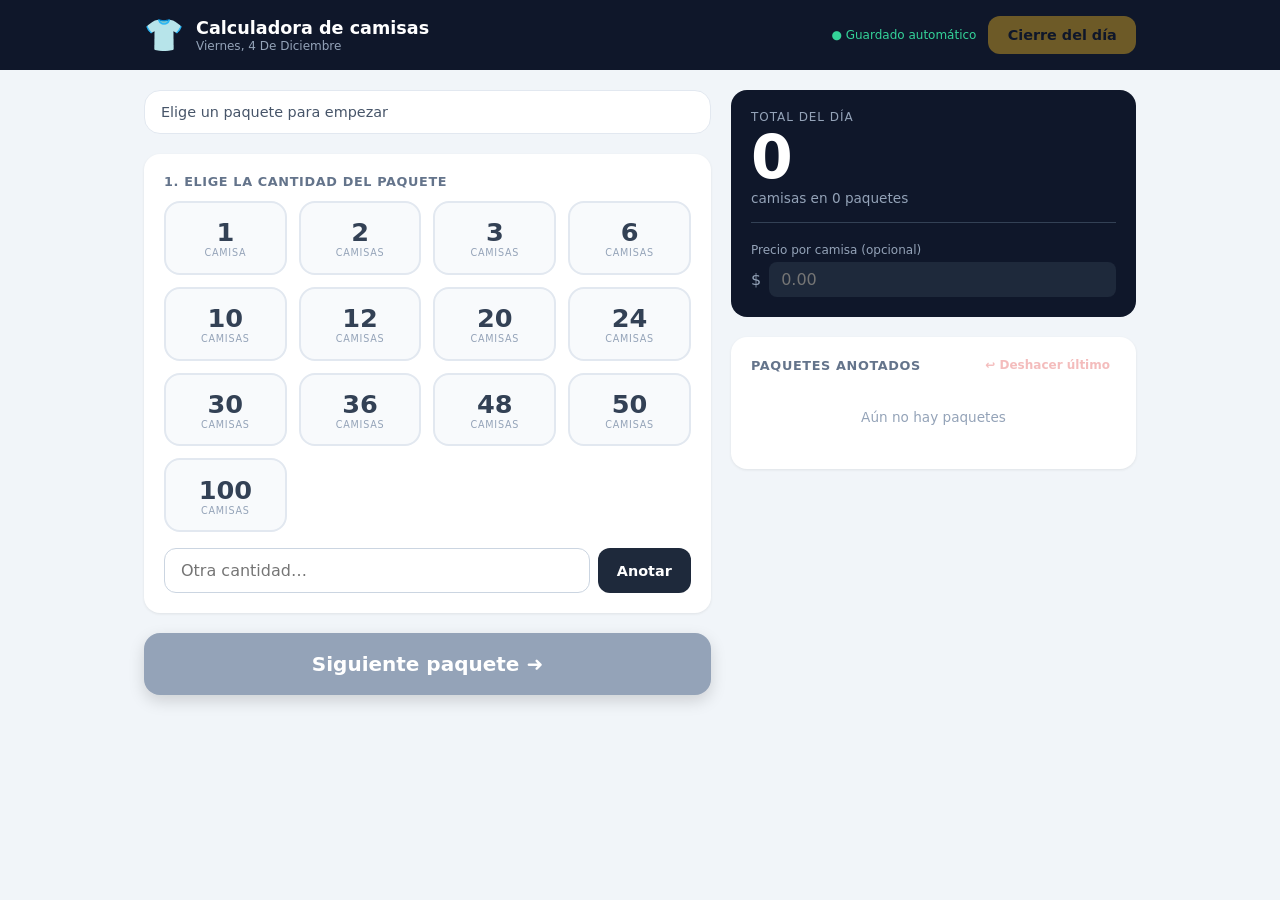
<file: calculadora-camisas/index.html>
<!doctype html>
<html lang="es">
  <head>
    <meta charset="UTF-8" />
    <meta name="viewport" content="width=device-width, initial-scale=1.0" />
    <title>Calculadora de Camisas – Cierre del día</title>
    <link rel="stylesheet" href="css/styles.css" />
  </head>
  <body>
    <header class="topbar">
      <div class="container topbar__inner">
        <div class="brand">
          <span class="brand__icon">👕</span>
          <div>
            <h1>Calculadora de camisas</h1>
            <p id="today"></p>
          </div>
        </div>
        <div class="topbar__actions">
          <span class="saved">● Guardado automático</span>
          <button id="btn-close-day" class="btn btn--amber">Cierre del día</button>
        </div>
      </div>
    </header>

    <main class="container layout">
      <section class="col">
        <div id="message" class="message"></div>

        <div class="card">
          <h2 class="card__title">1. Elige la cantidad del paquete</h2>
          <div id="options" class="options"></div>

          <div class="custom">
            <input id="custom-input" type="number" min="1" inputmode="numeric" placeholder="Otra cantidad…" />
            <button id="btn-custom" class="btn btn--dark">Anotar</button>
          </div>
          <div id="custom-badge" class="badge" hidden></div>
        </div>

        <button id="btn-next" class="btn-next"></button>
      </section>

      <aside class="col">
        <div id="total-card" class="total">
          <p class="total__label">Total del día</p>
          <p id="total-shirts" class="total__number">0</p>
          <p id="total-info" class="total__info"></p>
          <p id="pending-info" class="pending-info" hidden></p>

          <div class="total__price">
            <label for="price">Precio por camisa (opcional)</label>
            <div class="price-row">
              <span>$</span>
              <input id="price" type="number" min="0" step="0.01" placeholder="0.00" />
            </div>
            <p id="money" class="money" hidden></p>
          </div>
        </div>

        <div class="card">
          <div class="card__head">
            <h2 class="card__title">Paquetes anotados</h2>
            <button id="btn-undo" class="link link--red">↩ Deshacer último</button>
          </div>
          <ul id="entries" class="entries"></ul>
        </div>
      </aside>

      <section id="history-card" class="card span-2" hidden>
        <div class="card__head">
          <h2 class="card__title">Días cerrados</h2>
          <button id="btn-clear-history" class="link">Borrar historial</button>
        </div>
        <div id="history" class="history"></div>
      </section>
    </main>

    <!-- Ventana de cierre -->
    <div id="modal" class="modal" hidden>
      <div class="modal__box">
        <p class="modal__emoji">🌙</p>
        <h3>¿Cerrar el día?</h3>
        <p id="modal-total" class="modal__total">0</p>
        <p id="modal-sub" class="modal__sub"></p>
        <p id="modal-pending" class="modal__pending" hidden></p>
        <div class="modal__buttons">
          <button id="btn-cancel" class="btn btn--outline">Cancelar</button>
          <button id="btn-confirm" class="btn btn--dark">Cerrar día</button>
        </div>
      </div>
    </div>

    <script src="js/storage.js"></script>
    <script src="js/app.js"></script>
  </body>
</html>
</file>
<file: calculadora-camisas/css/styles.css>
/* ===== Base ===== */
:root {
  --bg: #f1f5f9;
  --card: #ffffff;
  --text: #1e293b;
  --muted: #94a3b8;
  --muted-2: #64748b;
  --border: #e2e8f0;
  --dark: #0f172a;
  --dark-2: #1e293b;
  --red: #ef4444;
  --red-dark: #dc2626;
  --red-bg: #fef2f2;
  --red-border: #fca5a5;
  --green: #059669;
  --green-light: #10b981;
  --amber: #fbbf24;
}

* {
  box-sizing: border-box;
  margin: 0;
}

[hidden] {
  display: none !important;
}

body {
  font-family: system-ui, -apple-system, "Segoe UI", Roboto, sans-serif;
  background: var(--bg);
  color: var(--text);
  min-height: 100vh;
}

button {
  font-family: inherit;
  cursor: pointer;
  border: 0;
}

input {
  font-family: inherit;
  font-size: 1rem;
}

.container {
  max-width: 64rem;
  margin: 0 auto;
  padding: 0 1rem;
}

/* ===== Encabezado ===== */
.topbar {
  background: var(--dark);
  color: #fff;
}
.topbar__inner {
  display: flex;
  align-items: center;
  justify-content: space-between;
  padding-top: 1rem;
  padding-bottom: 1rem;
  gap: 0.75rem;
}
.brand {
  display: flex;
  align-items: center;
  gap: 0.75rem;
}
.brand__icon {
  font-size: 2rem;
}
.brand h1 {
  font-size: 1.1rem;
  line-height: 1.2;
}
.brand p {
  font-size: 0.75rem;
  color: var(--muted);
  text-transform: capitalize;
}
.topbar__actions {
  display: flex;
  align-items: center;
  gap: 0.75rem;
}
.saved {
  font-size: 0.75rem;
  color: #34d399;
}

/* ===== Botones ===== */
.btn {
  padding: 0.7rem 1.2rem;
  border-radius: 0.75rem;
  font-weight: 700;
  font-size: 0.9rem;
  transition: 0.15s;
}
.btn:disabled {
  opacity: 0.4;
  cursor: not-allowed;
}
.btn--amber {
  background: var(--amber);
  color: var(--dark);
}
.btn--amber:hover:not(:disabled) {
  background: #fcd34d;
}
.btn--dark {
  background: var(--dark-2);
  color: #fff;
}
.btn--dark:hover {
  background: #334155;
}
.btn--outline {
  background: #fff;
  border: 1px solid #cbd5e1;
  color: var(--text);
}

.link {
  background: none;
  font-size: 0.75rem;
  font-weight: 600;
  color: var(--muted);
}
.link:hover {
  text-decoration: underline;
}
.link--red {
  color: var(--red-dark);
}
.link:disabled {
  opacity: 0.3;
  cursor: default;
  text-decoration: none;
}

/* ===== Layout ===== */
.layout {
  display: grid;
  grid-template-columns: 1.4fr 1fr;
  gap: 1.25rem;
  padding-top: 1.25rem;
  padding-bottom: 2rem;
}
.col {
  display: flex;
  flex-direction: column;
  gap: 1.25rem;
  min-width: 0;
}
.span-2 {
  grid-column: span 2;
}

@media (max-width: 800px) {
  .layout {
    grid-template-columns: 1fr;
  }
  .span-2 {
    grid-column: span 1;
  }
  .saved {
    display: none;
  }
}

/* ===== Mensaje ===== */
.message {
  background: var(--card);
  border: 1px solid var(--border);
  border-radius: 1rem;
  padding: 0.8rem 1rem;
  font-size: 0.9rem;
  font-weight: 500;
  color: #475569;
  transition: 0.2s;
}
.message.is-red {
  background: var(--red-bg);
  border-color: var(--red-border);
  color: #b91c1c;
}

/* ===== Tarjetas ===== */
.card {
  background: var(--card);
  border-radius: 1rem;
  padding: 1.25rem;
  box-shadow: 0 1px 3px rgba(0, 0, 0, 0.08);
}
.card__head {
  display: flex;
  justify-content: space-between;
  align-items: center;
  margin-bottom: 0.75rem;
}
.card__title {
  font-size: 0.8rem;
  text-transform: uppercase;
  letter-spacing: 0.05em;
  color: var(--muted-2);
  margin-bottom: 0.75rem;
}
.card__head .card__title {
  margin-bottom: 0;
}

/* ===== Botones de cantidad ===== */
.options {
  display: grid;
  grid-template-columns: repeat(4, 1fr);
  gap: 0.75rem;
}
@media (max-width: 500px) {
  .options {
    grid-template-columns: repeat(3, 1fr);
  }
}
.option {
  background: #f8fafc;
  border: 2px solid var(--border);
  border-radius: 1rem;
  padding: 0.9rem 0;
  font-size: 1.6rem;
  font-weight: 800;
  color: #334155;
  transition: 0.12s;
}
.option small {
  display: block;
  font-size: 0.6rem;
  font-weight: 500;
  text-transform: uppercase;
  letter-spacing: 0.08em;
  color: var(--muted);
}
.option:hover {
  border-color: #94a3b8;
}
.option:active {
  transform: scale(0.95);
}
.option.is-red {
  background: var(--red);
  border-color: var(--red-dark);
  color: #fff;
  box-shadow: 0 8px 18px rgba(239, 68, 68, 0.35);
}
.option.is-red small {
  color: #fee2e2;
}

.custom {
  display: flex;
  gap: 0.5rem;
  margin-top: 1rem;
}
.custom input {
  flex: 1;
  min-width: 0;
  padding: 0.75rem 1rem;
  border: 1px solid #cbd5e1;
  border-radius: 0.75rem;
  outline: none;
}
.custom input:focus {
  border-color: var(--dark);
}
.badge {
  display: inline-block;
  margin-top: 0.75rem;
  background: var(--red);
  color: #fff;
  font-weight: 700;
  font-size: 0.85rem;
  padding: 0.25rem 0.75rem;
  border-radius: 0.5rem;
}

/* ===== Botón siguiente ===== */
.btn-next {
  width: 100%;
  padding: 1.2rem;
  border-radius: 1rem;
  font-size: 1.25rem;
  font-weight: 800;
  color: #fff;
  background: #94a3b8;
  box-shadow: 0 6px 16px rgba(0, 0, 0, 0.15);
  transition: 0.15s;
}
.btn-next.is-ready {
  background: var(--green);
}
.btn-next.is-ready:hover {
  background: var(--green-light);
}
.btn-next:active {
  transform: scale(0.98);
}

/* ===== Total ===== */
.total {
  background: var(--dark);
  color: #fff;
  border-radius: 1rem;
  padding: 1.25rem;
  transition: 0.2s;
}
.total.flash {
  transform: scale(1.02);
  box-shadow: 0 0 0 4px #34d399;
}
.total__label {
  font-size: 0.75rem;
  text-transform: uppercase;
  letter-spacing: 0.08em;
  color: var(--muted);
}
.total__number {
  font-size: 3.75rem;
  font-weight: 900;
  line-height: 1.1;
  font-variant-numeric: tabular-nums;
}
.total__info {
  font-size: 0.85rem;
  color: var(--muted);
}
.pending-info {
  margin-top: 0.75rem;
  background: rgba(239, 68, 68, 0.2);
  color: #fca5a5;
  padding: 0.5rem 0.75rem;
  border-radius: 0.5rem;
  font-size: 0.85rem;
}
.pending-info b {
  color: #fff;
}
.total__price {
  margin-top: 1rem;
  padding-top: 1rem;
  border-top: 1px solid #334155;
}
.total__price label {
  font-size: 0.75rem;
  color: var(--muted);
}
.price-row {
  display: flex;
  align-items: center;
  gap: 0.5rem;
  margin-top: 0.25rem;
  color: var(--muted);
}
.price-row input {
  width: 100%;
  background: var(--dark-2);
  color: #fff;
  border: 0;
  border-radius: 0.5rem;
  padding: 0.5rem 0.75rem;
  outline: none;
}
.price-row input:focus {
  box-shadow: 0 0 0 2px var(--amber);
}
.money {
  margin-top: 0.75rem;
  font-size: 1.5rem;
  font-weight: 700;
  color: #fcd34d;
}

/* ===== Lista de paquetes ===== */
.entries {
  list-style: none;
  padding: 0;
  max-height: 18rem;
  overflow: auto;
  display: flex;
  flex-direction: column;
  gap: 0.5rem;
}
.entries .empty {
  text-align: center;
  color: var(--muted);
  font-size: 0.85rem;
  padding: 1.5rem 0;
}
.entry {
  display: flex;
  justify-content: space-between;
  align-items: center;
  background: #f8fafc;
  border-radius: 0.75rem;
  padding: 0.5rem 0.75rem;
}
.entry__meta {
  font-size: 0.75rem;
  color: var(--muted);
}
.entry__right {
  display: flex;
  align-items: center;
  gap: 0.75rem;
}
.entry__qty {
  font-size: 1.1rem;
  font-weight: 700;
}
.entry__del {
  background: none;
  color: #cbd5e1;
  font-size: 1rem;
}
.entry__del:hover {
  color: var(--red);
}

/* ===== Historial ===== */
.history {
  display: grid;
  grid-template-columns: repeat(2, 1fr);
  gap: 0.5rem;
}
@media (max-width: 600px) {
  .history {
    grid-template-columns: 1fr;
  }
}
.day {
  display: flex;
  justify-content: space-between;
  align-items: center;
  background: #f8fafc;
  border-radius: 0.75rem;
  padding: 0.75rem 1rem;
}
.day__date {
  font-size: 0.9rem;
  font-weight: 600;
  text-transform: capitalize;
}
.day__pk {
  font-size: 0.75rem;
  color: var(--muted);
}
.day__right {
  text-align: right;
}
.day__shirts {
  font-size: 1.1rem;
  font-weight: 900;
}
.day__money {
  font-size: 0.75rem;
  font-weight: 600;
  color: var(--green);
}

/* ===== Ventana de cierre ===== */
.modal {
  position: fixed;
  inset: 0;
  background: rgba(0, 0, 0, 0.6);
  display: flex;
  align-items: center;
  justify-content: center;
  padding: 1rem;
  z-index: 10;
}
.modal__box {
  background: #fff;
  border-radius: 1rem;
  padding: 1.5rem;
  width: 100%;
  max-width: 24rem;
  text-align: center;
  box-shadow: 0 20px 40px rgba(0, 0, 0, 0.3);
}
.modal__emoji {
  font-size: 2.2rem;
}
.modal__box h3 {
  margin-top: 0.5rem;
  font-size: 1.25rem;
}
.modal__total {
  font-size: 3rem;
  font-weight: 900;
  margin-top: 0.75rem;
}
.modal__sub {
  font-size: 0.85rem;
  color: var(--muted-2);
}
.modal__pending {
  margin-top: 0.5rem;
  font-size: 0.75rem;
  color: var(--red-dark);
}
.modal__buttons {
  display: flex;
  gap: 0.75rem;
  margin-top: 1.25rem;
}
.modal__buttons .btn {
  flex: 1;
}
</file>
